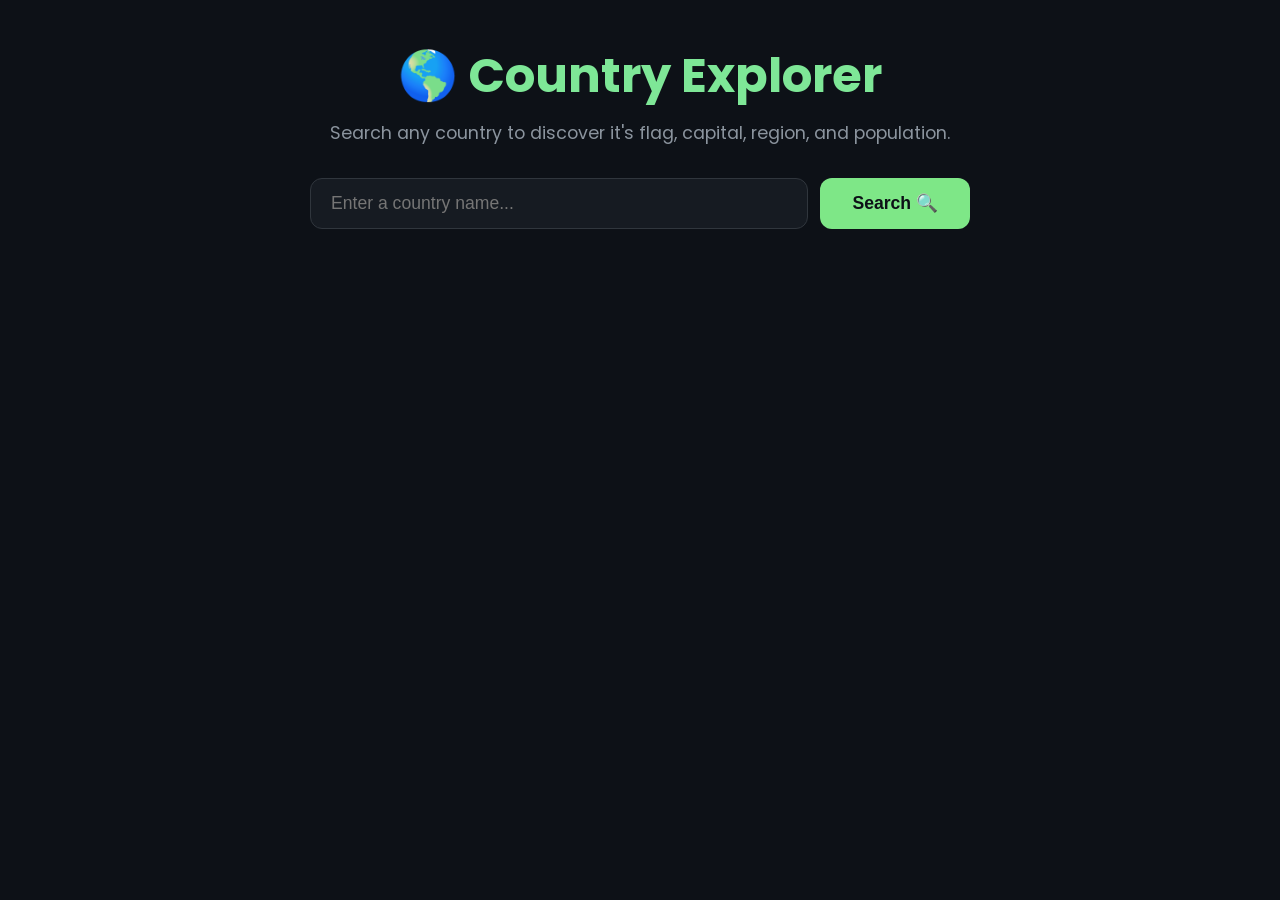
<file: Lesson3-Country Explorer/index.html>
<!DOCTYPE html>
<html lang="en">
<head>
    <meta charset="UTF-8">
    <meta name="viewport" content="width=device-width, initial-scale=1.0">
    <title>Country Explorer</title>
    <link href="https://fonts.googleapis.com/css2?family=Poppins:wght@300;400;600;700&display=swap" rel="stylesheet">
    <link rel="stylesheet" href="style.css">
    <script src="script.js" defer></script>
</head>
<body>
    <div class="container">
        <h1>🌎 Country Explorer</h1>
        <p class="subtitle">Search any country to discover it's flag, capital, region, and population.</p>

        <div class="search-box">
            <input type="text" name="" id="country-input" placeholder="Enter a country name...">
            <button id="search-btn" class="btn">Search 🔍</button>
        </div>
    </div>
</body>
</html>
</file>
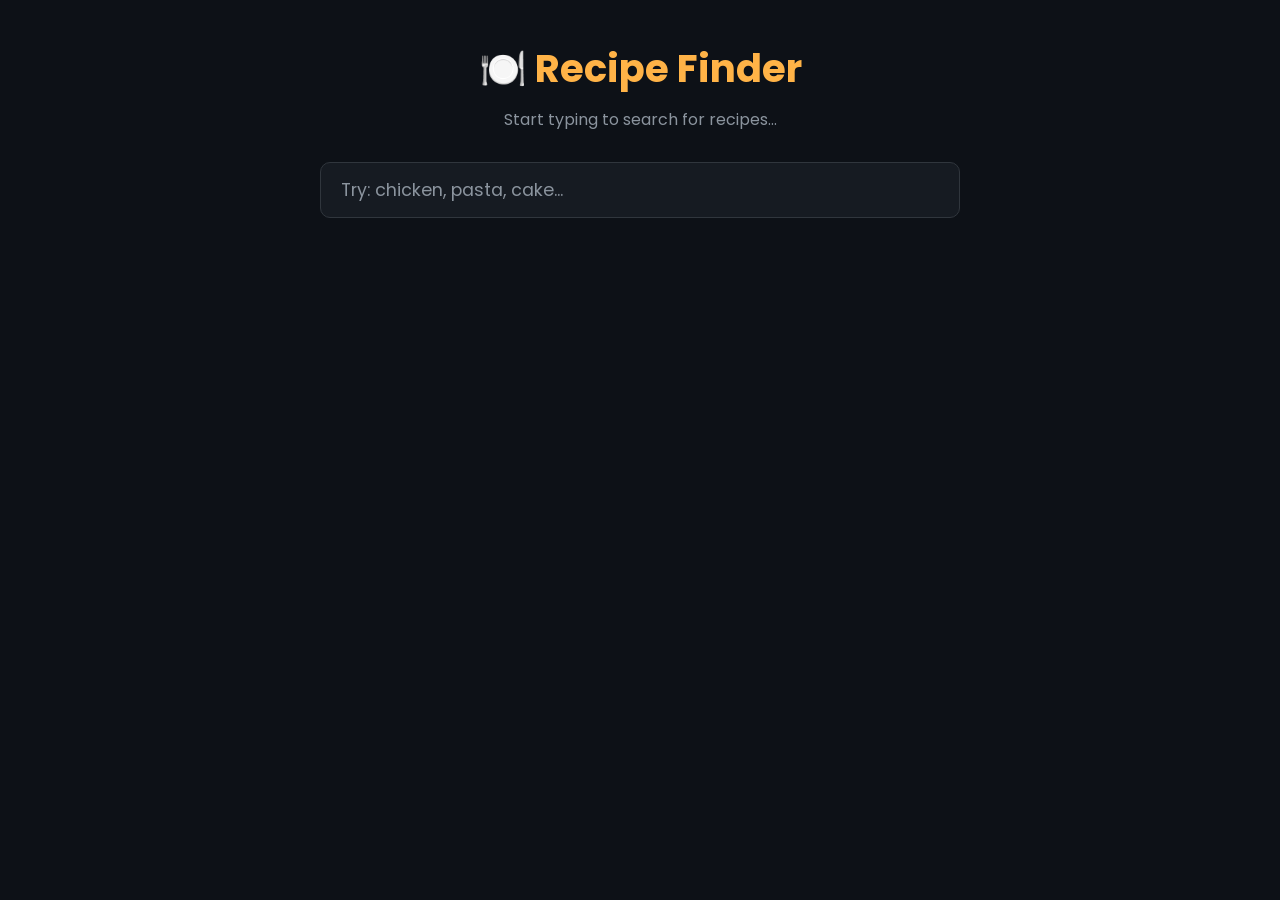
<file: Lesson4-Recipe Finder/index.html>
<!DOCTYPE html>
<html lang="en">
<head>
    <meta charset="UTF-8">
    <meta name="viewport" content="width=device-width, initial-scale=1.0">
    <title>Recipe Finder</title>
    <link href="https://fonts.googleapis.com/css2?family=Poppins:wght@300;400;600;700&display=swap" rel="stylesheet">
    <link rel="stylesheet" href="style.css">
    <script src="script.js" defer></script>
</head>
<body>
    <div class="container">
        <h1>🍽️ Recipe Finder</h1>
        <p class="subtitle">Start typing to search for recipes...</p>

        <div class="search-box">
            <input 
                id="search-input" 
                type="text" 
                placeholder="Try: chicken, pasta, cake..." 
                autocomplete="off"
            />
        </div>

        <p id="status" class="status"></p>

        <div id="results" class="results-grid"></div>
    </div>
</body>
</html>
</file>
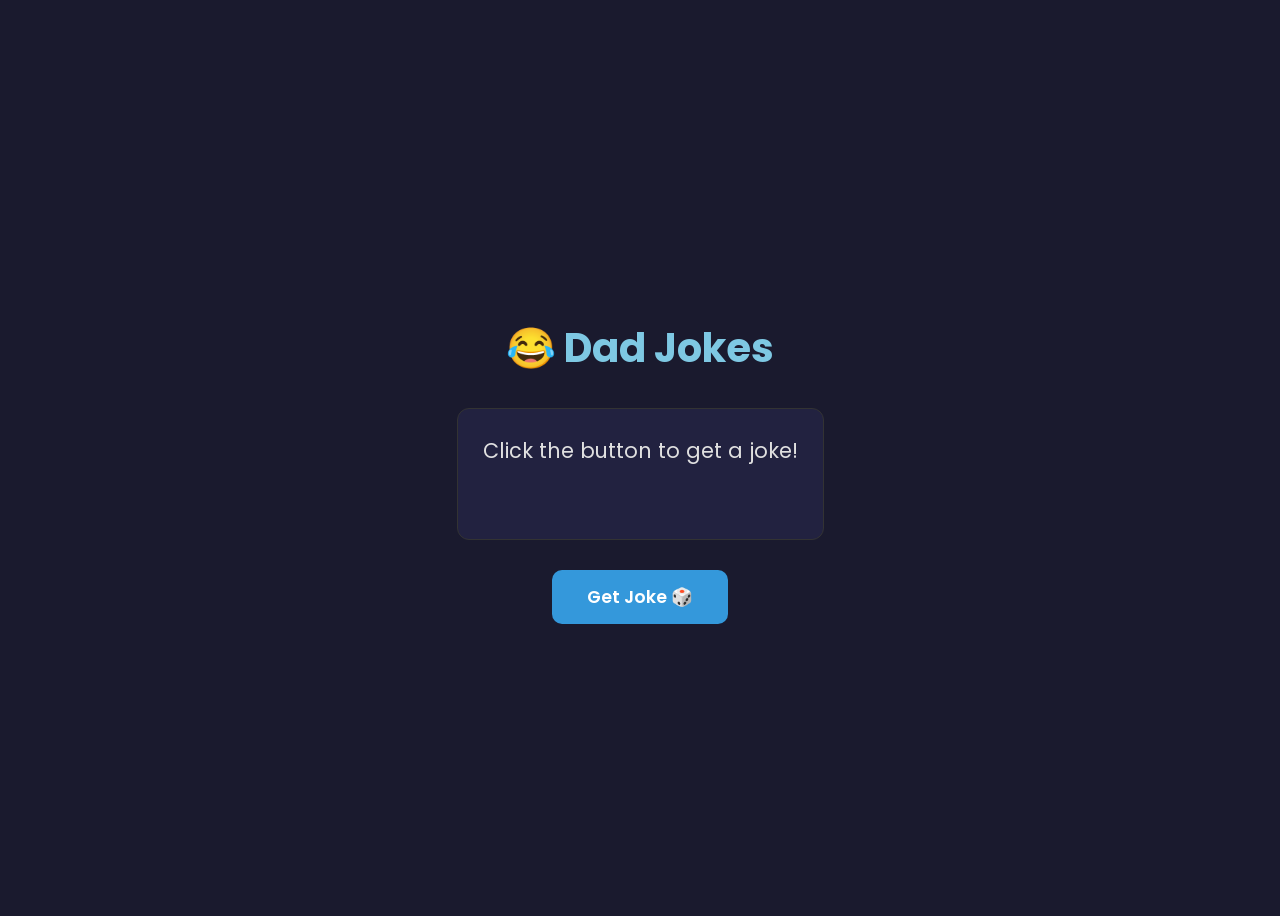
<file: Lesson1-Dad Jokes/L1_dadjokes_starter.html>
<!DOCTYPE html>
<html lang="en">
<head>
    <meta charset="UTF-8">
    <meta name="viewport" content="width=device-width, initial-scale=1.0">
    <title>Dad Jokes Generator</title>
    <link href="https://fonts.googleapis.com/css2?family=Poppins:wght@300;400;600;700&display=swap" rel="stylesheet">
    <link rel="stylesheet" href="style.css">
    <script src="script.js" defer></script>
</head>
<body>
    
    <div class="container">
        <h1>😂 Dad Jokes</h1>
        <p id="joke" class="joke"> Click the button to get a joke!</p>
        <button class="btn" id="joke-btn">Get Joke 🎲</button>
    </div>

</body>
</html>
</file>
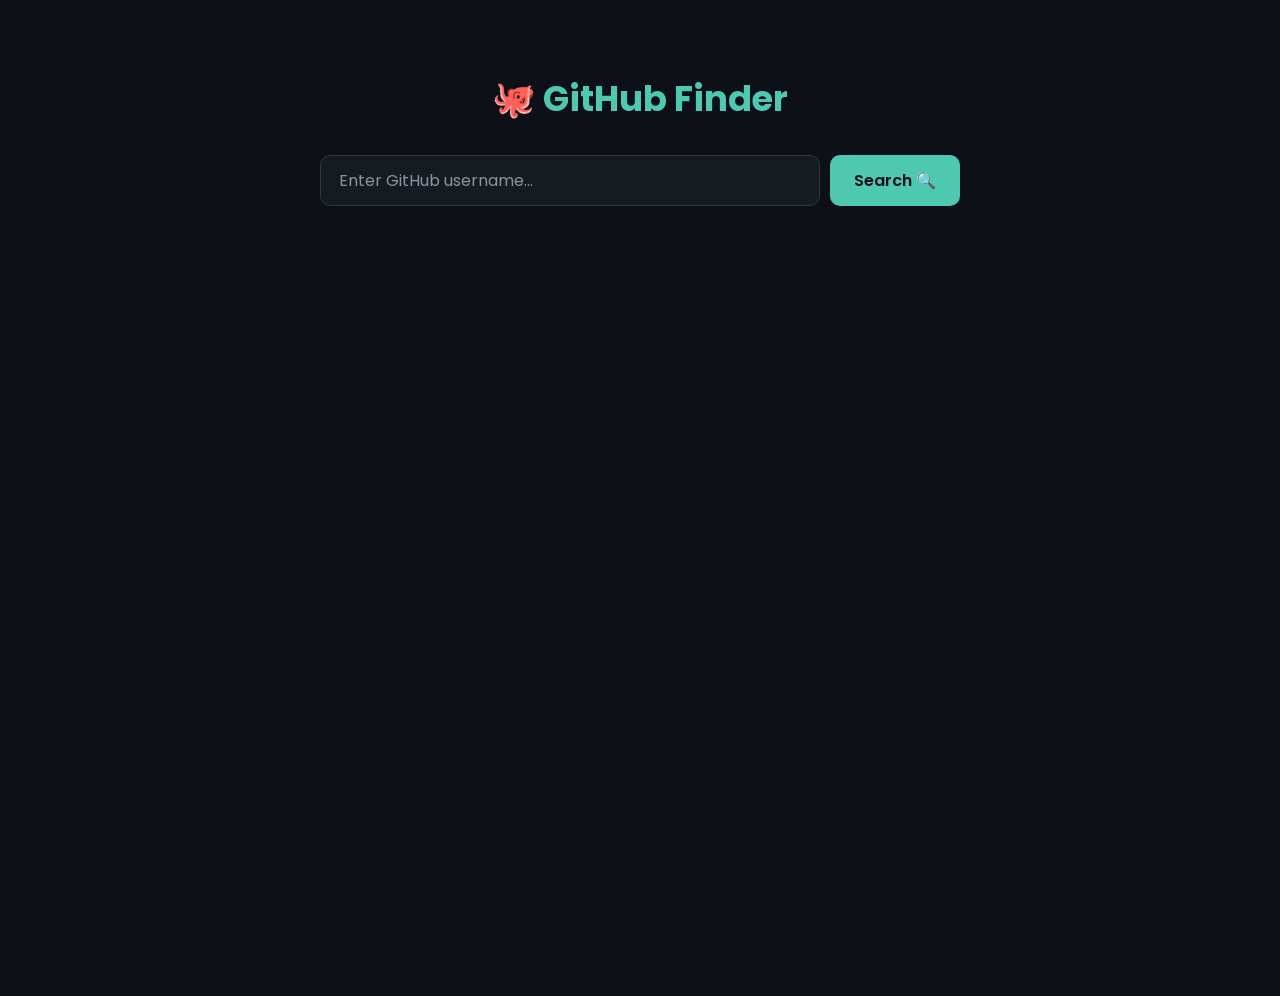
<file: Lesson2-GitHub Finder/github_finder_starter.html>
<!DOCTYPE html>
<html lang="en">
<head>
    <meta charset="UTF-8">
    <meta name="viewport" content="width=device-width, initial-scale=1.0">
    <title>GitHub Profile Finder</title>
    <link href="https://fonts.googleapis.com/css2?family=Poppins:wght@300;400;600;700&display=swap" rel="stylesheet">
    <link rel="stylesheet" href="style.css">
    <script src="script.js" defer></script>
</head>
<body>
    <div class="container">
        <h1>🐙 GitHub Finder</h1>

        <div class="search-box">
            <input id="username-input" type="text" placeholder="Enter GitHub username..." />
            <button id="search-btn" class="btn">Search 🔍</button>
        </div>
        <p id="error-msg" class="error hidden"></p>
        <div id="profile-card" class="card hidden"></div>
        <div id="repo-list" class="hidden"></div>

    </div>
</body>
</html>
</file>
<file: Lesson3-Country Explorer/style.css>
* {
    box-sizing: border-box;   /* width includes padding + border, easier sizing */
    margin: 0;  padding: 0;   /* remove default browser spacing */
}
body {
    font-family: 'Poppins', sans-serif;
    background: #0d1117;
    color: #e6edf3;
    min-height: 100vh;        /* at least full viewport height */
    padding: 40px 20px;
    display: flex;            /* use flexbox for centering */
    justify-content: center;  /* horizontally centre child (.container) */
}
.container {
    width: 100%;
    max-width: 1200px;        /* never wider than 1200px */
}

h1 {
    font-size: 3rem;
    text-align: center;
    margin-bottom: 8px;
    color: #7EE797;
}

.subtitle {
    text-align: center;
    color: #8B949E;
    margin-bottom: 32px;
    font-size: 1.1rem;
}

.search-box {
    display: flex;
    gap: 12px;
    max-width: 660px;
    margin:0 auto 28px;
}

#country-input {
    flex: 1;
    padding: 14px 20px;
    font-size: 1.1rem;
    background: #161b22;
    border: 1px solid #30363d;
    border-radius: 12px;
    color: #e6edf3;
    outline: none;
}
#country-input:focus {
    border: 2px solid green;
    /* border-color: green; */
}

.btn {
    padding: 14px 32px;
    font-weight: 600;
    background: #7EE787;
    color: #0d1117;
    border: none;
    border-radius: 12px;
    cursor: pointer;
    font-size: 1.1rem;
}
.btn:hover {
    background: #6bd678;
}
</file>
<file: Lesson4-Recipe Finder/style.css>
* {
    box-sizing: border-box;
    margin: 0;
    padding: 0;
}
body {
    font-family: 'Poppins', sans-serif;
    background: #0d1117;
    color: #e6edf3;
    min-height: 100vh;
    padding: 40px 20px;
}
.container {
    max-width: 1100px;
    margin: 0 auto;
}
h1 {
    font-size: 2.4rem; text-align: center;
    color: #ffb347; margin-bottom: 10px;
}
.subtitle {
    text-align: center;
    color: #8b949e;
    font-size: 1rem;
    margin-bottom: 30px;
}
.search-box {
    max-width: 640px;
    margin: 0 auto 24px auto;
}
#search-input {
    width: 100%;
    padding: 14px 20px;
    font-size: 1.1rem;
    font-family: 'Poppins', sans-serif;
    background: #161b22;
    border: 1px solid #30363d;
    border-radius: 10px;
    color: #e6edf3;
    outline: none;
}
#search-input:focus {
    border-color: #ffb347;
}
#search-input::placeholder {
    color: #8b949e;
}
.status {
    text-align: center;
    color: #8b949e;
    font-size: 0.95rem;
    margin-bottom: 20px;
    min-height: 24px;
}
.results-grid {
    display: grid;
    grid-template-columns: repeat(auto-fit, minmax(260px, 1fr));
    gap: 20px;
}
.recipe-card {
    background-color: #161b22;
    border: 1px solid #30363d;
    border-radius: 14px;
    overflow: hidden;
    cursor: pointer;
    transition: transform 0.2s, border-color 0.2s;
}
.recipe-card:hover {
    transform: translateY(-4px);
    border-color: #ffb347;
}
.recipe-card img {
    width: 100%;
    height: 180px;
    object-fit: cover;
    display: block;
}
.recipe-card h2 {
    font-size: 1.15rem;
    color: #e6edf3;
    padding: 14px 18px 6px 18px;
}
.recipe-card .meta {
    color: #8b949e;
    font-size: 0.9rem;
    padding: 0 18px 14px 18px;
}
.recipe-card .details {
    display: none;
    padding: 0 18px 18px 18px;
    border-top: 1px solid #30363d;
    margin-top: 6px;
}
.recipe-card.expanded .details {
    display: block;
}
.recipe-card .details h3 {
    color: #ffb347;
    font-size: 0.95rem;
    margin: 14px 0 6px 0;
}
.recipe-card .details ul { list-style: none; padding: 0; }
.recipe-card .details li, .recipe-card .details p {
    color: #8b949e;
    font-size: 0.85rem;
    line-height: 1.2;
}
</file>
<file: Lesson1-Dad Jokes/style.css>
body {
    font-family: 'Poppins', sans-serif;
    background: #1a1a2e;
    color: #e0e0e0;
    min-height: 100vh;
    display: flex;
    align-items: center;
    justify-content: center;
}
.container {
    text-align: center;
    max-width: 600px;
    padding: 40px;
}
h1 {
    font-size: 2.5rem;
    margin-bottom: 30px;
    color: #7EC8E3;
}
.joke {
    font-size: 1.3rem;
    line-height: 1.6;
    min-height: 80px;
    margin-bottom: 30px;
    padding: 25px;
    background: #222240;
    border-radius: 12px;
    border: 1px solid #333;
}
.btn {
    padding: 14px 35px;
    font-size: 1.1rem;
    font-weight: 600;
    font-family: 'Poppins', sans-serif;
    border: none;
    border-radius: 10px;
    cursor: pointer;
    background: #3498db;
    color: #fff;
    transition: background 0.3s ease, transform 0.2s ease;
}
.btn:hover {
    background: #2980b9;
    transform: translateY(-2px);
}
.btn:active {
    transform: translateY(0);
}
#history {
    list-style: none;
    margin-top: 30px;
    text-align: left;
}
#history li {
    padding: 10px 15px;
    margin-bottom: 8px;
    background: #222240;
    border-radius: 8px;
    font-size: 0.9rem;
    color: #95a5a6;
    border-left: 3px solid #3498db;
}
</file>
<file: Lesson2-GitHub Finder/style.css>
body {
    font-family: 'Poppins', sans-serif;
    background: #0d1117;
    color: #e6edf3;
    min-height: 100vh;
    display: flex;
    align-items: flex-start;
    justify-content: center;
    padding: 40px 20px;
}
.container {
    width: 100%;
    max-width: 640px;
}
h1 {
    font-size: 2.2rem;
    text-align: center;
    margin-bottom: 30px;
    color: #4EC9B0;
}
.search-box {
    display: flex;
    gap: 10px;
    margin-bottom: 24px;
}
#username-input {
    flex: 1;
    padding: 12px 18px;
    font-size: 1rem;
    font-family: 'Poppins', sans-serif;
    background: #161b22;
    border: 1px solid #30363d;
    border-radius: 10px;
    color: #e6edf3;
    outline: none;
    transition: border-color 0.2s;
}
#username-input:focus {
    border-color: #4EC9B0;
}
#username-input::placeholder {
    color: #8b949e;
}
.btn {
    padding: 12px 24px;
    font-size: 1rem;
    font-weight: 600;
    font-family: 'Poppins', sans-serif;
    border: none;
    border-radius: 10px;
    cursor: pointer;
    background: #4EC9B0;
    color: #0d1117;
    transition: background 0.2s, transform 0.15s;
}
.btn:hover { background: #3db89f; transform: translateY(-2px); }
.btn:active { transform: translateY(0); }
.error {
    background: #1f1116;
    border: 1px solid #f85149;
    border-radius: 10px;
    padding: 14px 20px;
    color: #f85149;
    font-size: 1rem;
    text-align: center;
}
.card {
    background: #161b22;
    border: 1px solid #30363d;
    border-radius: 14px;
    padding: 30px;
    text-align: center;
}
.avatar {
    width: 110px;
    height: 110px;
    border-radius: 50%;
    border: 3px solid #4EC9B0;
    margin-bottom: 16px;
}
.card h2 {
    font-size: 1.5rem;
    margin: 0 0 6px 0;
    color: #e6edf3;
}
.card .username-link {
    color: #4EC9B0;
    font-size: 0.95rem;
    text-decoration: none;
    display: block;
    margin-bottom: 14px;
}
.bio {
    color: #8b949e;
    font-size: 0.95rem;
    margin-bottom: 24px;
    line-height: 1.6;
}
.stats {
    display: flex;
    justify-content: center;
    gap: 20px;
    margin-bottom: 24px;
}
.stat {
    background: #0d1117;
    border: 1px solid #30363d;
    border-radius: 10px;
    padding: 14px 20px;
    min-width: 90px;
}
.stat span {
    display: block;
    font-size: 1.4rem;
    font-weight: 700;
    color: #4EC9B0;
}
.stat label {
    font-size: 0.8rem;
    color: #8b949e;
}
.card .location {
    color: #8b949e;
    font-size: 0.9rem;
    margin-bottom: 20px;
}
.card .btn {
    display: inline-block;
    text-decoration: none;
    background: #238636;
    color: #fff;
}
.card .btn:hover { background: #2ea043; }
.hidden { display: none; }

/* Challenge 1 — Repo list */
#repo-list { margin-top: 24px; }
#repo-list h3 { color: #4EC9B0; text-align: left; margin-bottom: 12px; }
.repo-item {
    background: #0d1117;
    border: 1px solid #30363d;
    border-radius: 10px;
    padding: 14px 18px;
    margin-bottom: 10px;
    text-align: left;
}
.repo-item a {
    color: #58a6ff;
    font-weight: 600;
    text-decoration: none;
    font-size: 1rem;
}
.repo-item a:hover { text-decoration: underline; }
.repo-item .stars {
    float: right;
    color: #e3b341;
    font-size: 0.9rem;
}
.repo-item p {
    color: #8b949e;
    font-size: 0.85rem;
    margin: 6px 0 0 0;
}

/* Challenge 3 — Search history */
#history-section { margin-top: 28px; }
#history-section h3 { color: #8b949e; font-size: 0.9rem; margin-bottom: 10px; }
#history-list {
    list-style: none;
    padding: 0;
    display: flex;
    flex-wrap: wrap;
    gap: 8px;
}
#history-list li {
    background: #1f2937;
    border: 1px solid #374151;
    border-radius: 20px;
    padding: 5px 14px;
    font-size: 0.85rem;
    color: #4EC9B0;
    cursor: pointer;
    transition: background 0.2s;
}
#history-list li:hover { background: #374151; }
</file>
